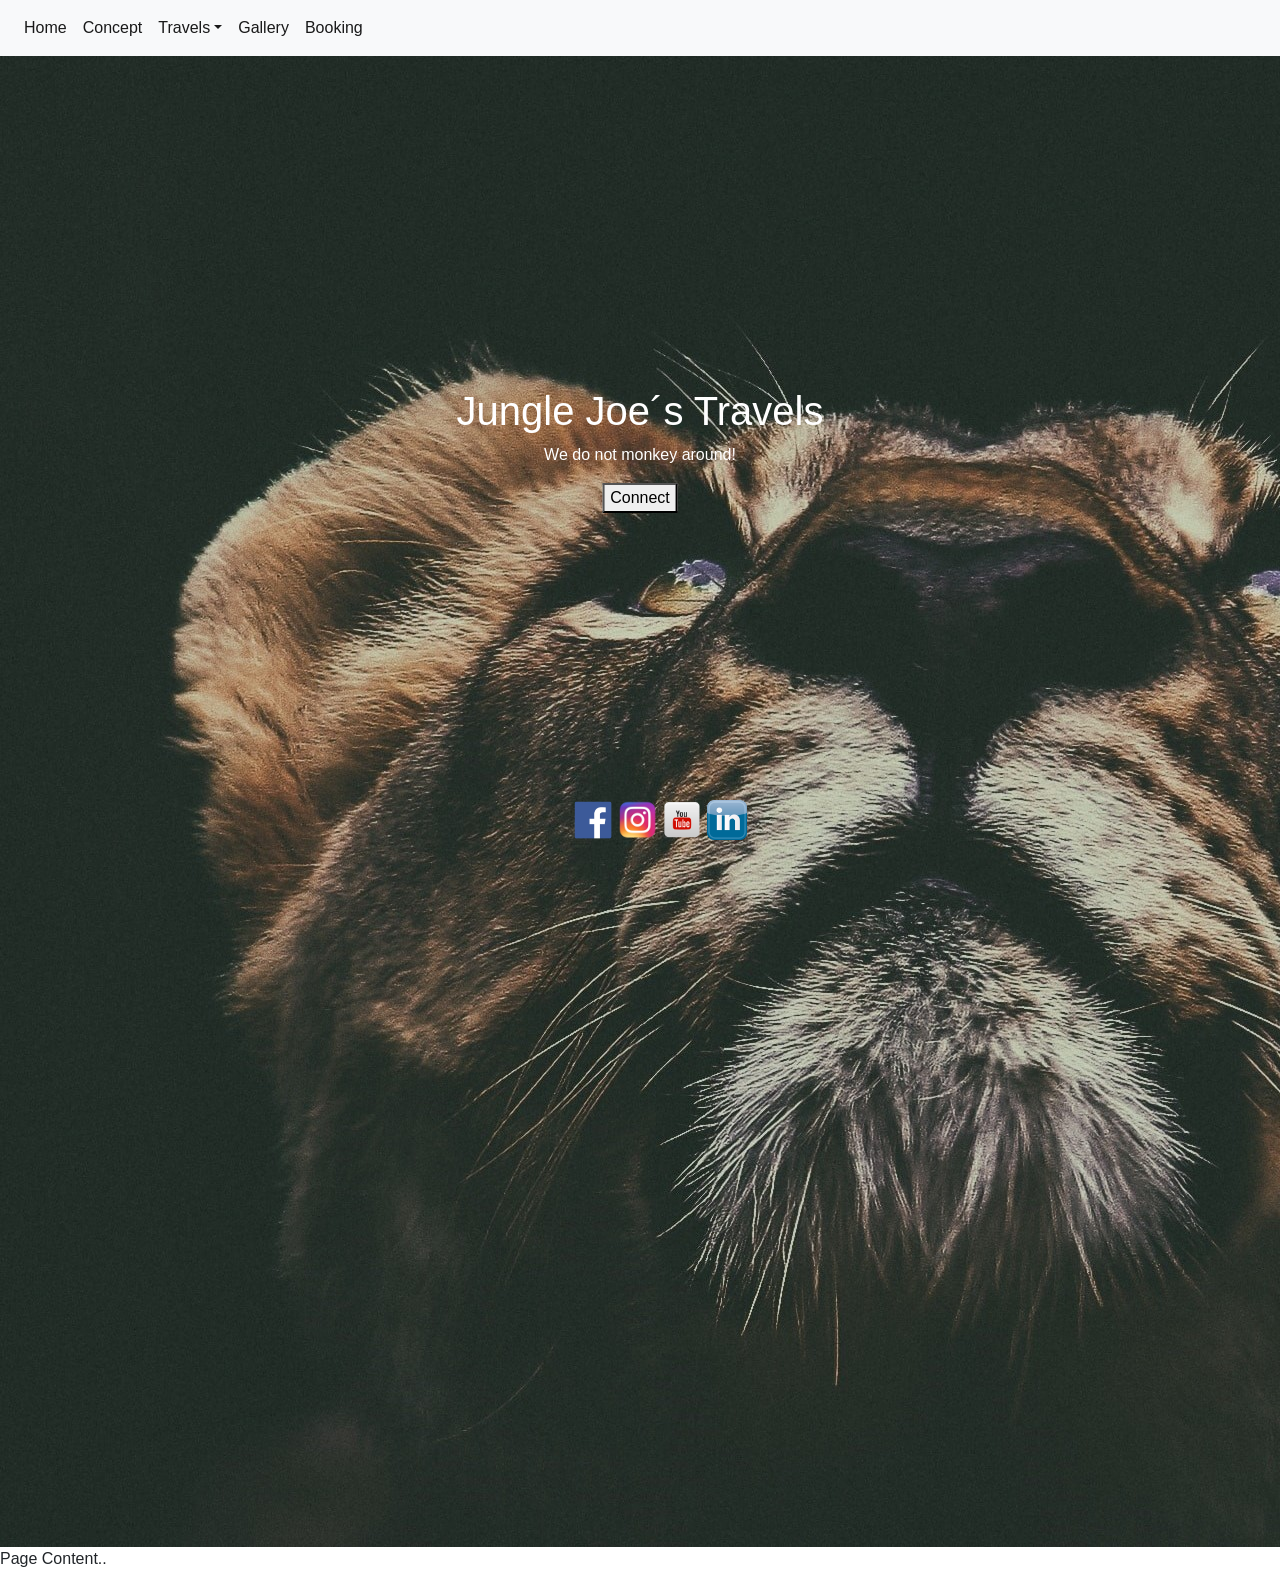
<file: index.html>
<!DOCTYPE html>
<html lang="en">

<head>
    <meta charset="utf-8">
    <meta name="viewport" content="width=device-width, initial-scale=1, shrink-to-fit=no">
    <meta name="Kandidatnr:11" content="travelpage">
    <link rel="icon" href="../../../../favicon.ico">
    <title>Jungle Joes Travel</title>
    
    <!--Template based on URL below-->
    <link rel="canonical" href="https://getbootstrap.com/docs/4.3/examples/starter-template/">

    <!-- Bootstrap core CSS -->
    <link rel="stylesheet" href="https://stackpath.bootstrapcdn.com/bootstrap/4.3.1/css/bootstrap.min.css" integrity="sha384-ggOyR0iXCbMQv3Xipma34MD+dH/1fQ784/j6cY/iJTQUOhcWr7x9JvoRxT2MZw1T" crossorigin="anonymous">

    <!-- Place your stylesheet here-->
    <link href="jjtg.style.css" rel="stylesheet" type="text/css">
</head>

<body>

<nav class="navbar navbar-expand-md navbar-light bg-light fixed-top">
    
   
    <div class="collapse navbar-collapse" id="navbarsExampleDefault">
        <ul class="navbar-nav mr-auto">
            <li class="nav-item active">
                <a class="nav-link" href="jjtg.index.html"> Home <span class="sr-only">(current)</span></a>
            </li>
            
           
        <li class="nav-item active">
                <a class="nav-link" href="concept-page.html">Concept <span class="sr-only">(current)</span></a>
        </li>
            
             <li class="nav-item dropdown active">
                <a class="nav-link dropdown-toggle" href="travel-page.html" id="dropdown01" data-toggle="dropdown" aria-haspopup="true" aria-expanded="false">Travels</a>
                <div class="dropdown-menu" aria-labelledby="dropdown01">
                    <a class="dropdown-item" href="travel-page.html#amazonas">Amazonas</a>
                    <a class="dropdown-item" href="travel-page.html#himalaya">Himalaya</a>
                    <a class="dropdown-item" href="travel-page.html#madagascar">Madagascar</a>
                    <a class="dropdown-item" href="travel-page.html#hunan">Hunan,China</a>
                </div>
            </li>
            
            <li class="nav-item active">
                <a class="nav-link" href="gallery.html">Gallery <span class="sr-only">(current)</span></a>
            </li>
            
            <li class="nav-item active">
                <a class="nav-link" href="contact.html">Booking <span class="sr-only">(current)</span></a>
            </li>
        </ul>
        
    </div>
</nav>

    
    <!--Hero -->
    

<div class="hero-image-fluid">
    <img src="Bilder/prince-david-.jpg" alt="lion" title="lion" >

  <div class="hero-text">
    <h1>Jungle Joe´s Travels </h1>
    <p>We do not monkey around!</p>
      <button onclick="window.location.href =`contact.html`;"> Connect</button>
  </div>
</div>

<p>Page Content..</p>


     <!-- /.footer -->
    
    <div class="footer">
        
            <ul style="list-style-type: none; ">
    <li><a href="https://facebook.com/" target="_blank"> <img src="Bilder/Facebook.png" alt="Facebook" Title="Facebook" height="40px" width="40px" border="0"></a></li> 
    <li><a href="https://www.instagram.com/" target="_blank"> <img src="Bilder/Instagram%20logo.png" alt="Instagram" Title="Instagram"  height="40px" width="40px" border="0"></a></li>
    <li><a href="https://www.youtube.com/" target="_blank"> <img src="Bilder/youtube-icon.png" alt="YouTube" Title="YouTube"  height="40px" width="40px" border="0">
        </a> </li>
    <li> <a href="https://www.Linkedin.com/" target="_blank"> <img src="Bilder/Linkedinlogo.png" alt="Linkedin" Title="Linkedin" height="40px" width="40px" border="0"></a></li>       
        </ul>    
            
    </div>

    
    
    <!-- /.container -->


    <!-- Bootstrap core JavaScript
    ================================================== -->
    <!-- Placed at the end of the document so the pages load faster -->
    <script src="https://code.jquery.com/jquery-3.3.1.slim.min.js" integrity="sha384-q8i/X+965DzO0rT7abK41JStQIAqVgRVzpbzo5smXKp4YfRvH+8abtTE1Pi6jizo" crossorigin="anonymous"></script>
    <script src="https://cdnjs.cloudflare.com/ajax/libs/popper.js/1.14.7/umd/popper.min.js" integrity="sha384-UO2eT0CpHqdSJQ6hJty5KVphtPhzWj9WO1clHTMGa3JDZwrnQq4sF86dIHNDz0W1" crossorigin="anonymous"></script>
    <script src="https://stackpath.bootstrapcdn.com/bootstrap/4.3.1/js/bootstrap.min.js" integrity="sha384-JjSmVgyd0p3pXB1rRibZUAYoIIy6OrQ6VrjIEaFf/nJGzIxFDsf4x0xIM+B07jRM" crossorigin="anonymous"></script>

</body>
</html>
</file>
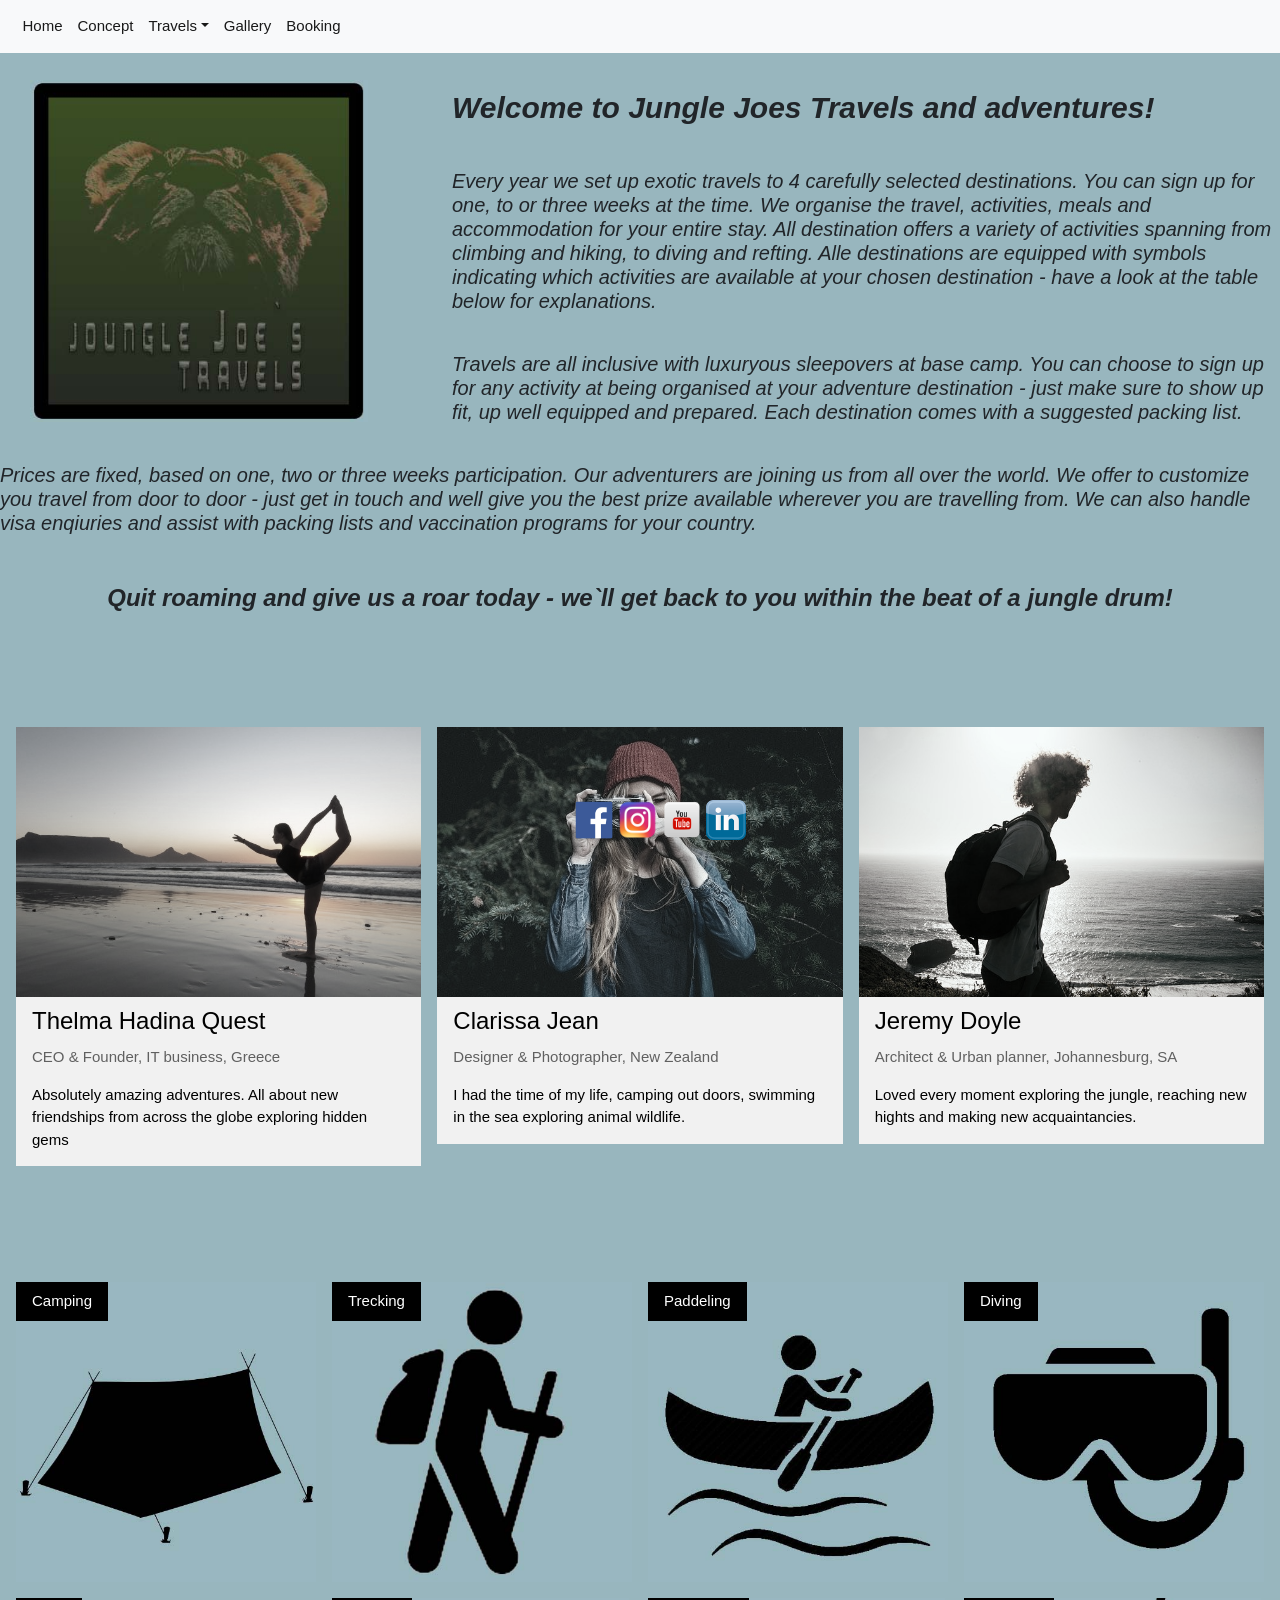
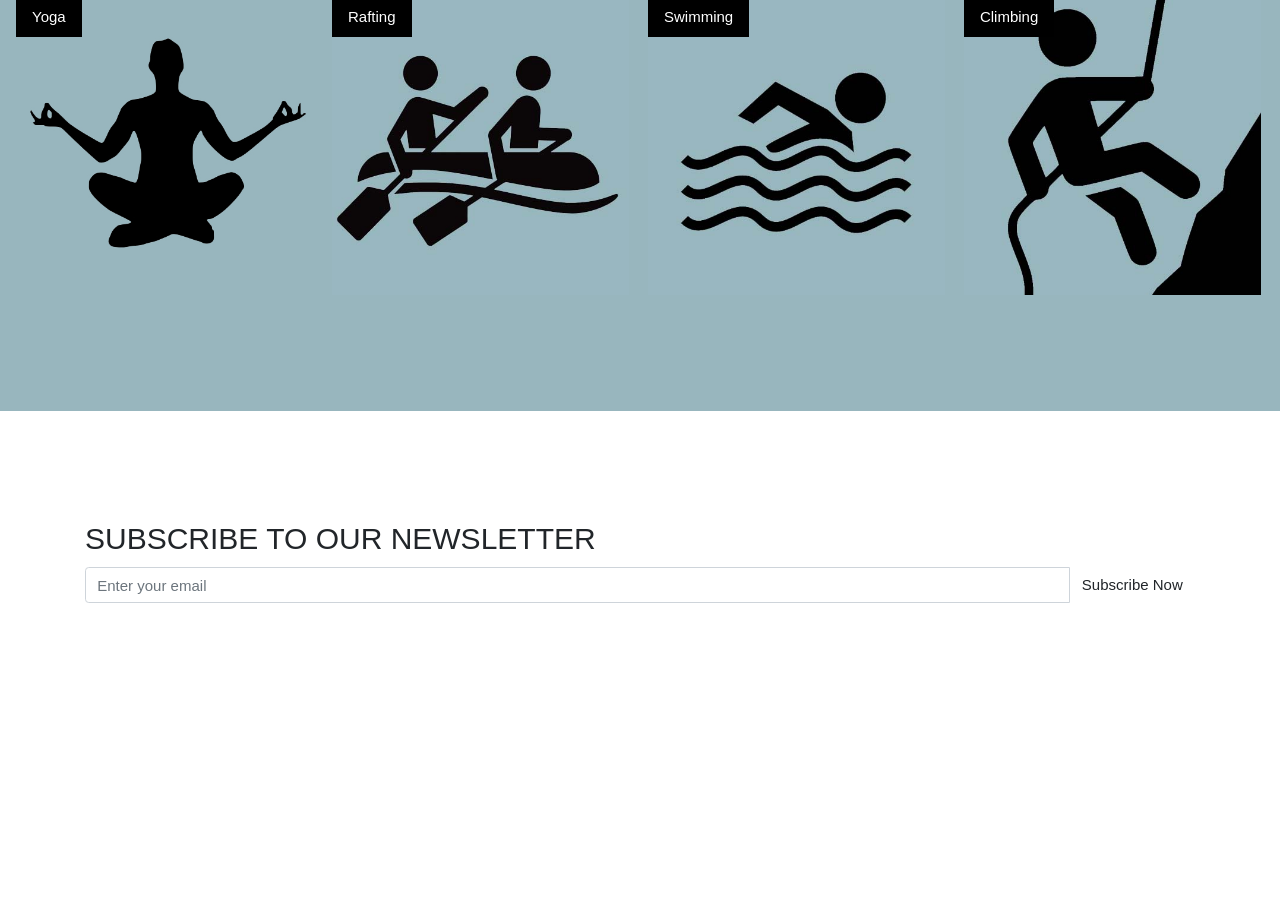
<file: concept-page.html>
<!DOCTYPE html>
<html lang="en">

<head>
    <meta charset="utf-8">
    <meta name="viewport" content="width=device-width, initial-scale=1, shrink-to-fit=no">
    <meta name="Kandidatnr:11" content="travelpage">
    <link rel="icon" href="../../../../favicon.ico">
    <title>Jungle Joes Travel</title>
    
    <!--Template based on URL below-->
    <link rel="canonical" href="https://getbootstrap.com/docs/4.3/examples/starter-template/">

    <!-- Bootstrap core CSS -->
    <link rel="stylesheet" href="https://stackpath.bootstrapcdn.com/bootstrap/4.3.1/css/bootstrap.min.css" integrity="sha384-ggOyR0iXCbMQv3Xipma34MD+dH/1fQ784/j6cY/iJTQUOhcWr7x9JvoRxT2MZw1T" crossorigin="anonymous">

    <!-- Place your stylesheet here-->
    <link href="jjtg.style.css" rel="stylesheet" type="text/css">
    
     <!-- Stylesheet infographics-->
    <link rel="stylesheet" href="https://www.w3schools.com/w3css/4/w3.css">
    
    <!-- Stylesheet references-->
    <link rel="stylesheet" href="https://www.w3schools.com/w3css/4/w3.css">
    <link rel="stylesheet" href="https://fonts.googleapis.com/css?family=Poppins">
    
</head>

<body>

<nav class="navbar navbar-expand-md navbar-light bg-light fixed-top">
    
   
    <div class="collapse navbar-collapse" id="navbarsExampleDefault">
        <ul class="navbar-nav mr-auto">
            <li class="nav-item active">
                <a class="nav-link" href="jjtg.index.html"> Home <span class="sr-only">(current)</span></a>
            </li>
            
           
        <li class="nav-item active">
                <a class="nav-link" href="#">Concept <span class="sr-only">(current)</span></a>
        </li>
            
             <li class="nav-item dropdown active">
                <a class="nav-link dropdown-toggle" href="travel-page.html" id="dropdown01" data-toggle="dropdown" aria-haspopup="true" aria-expanded="false">Travels</a>
                <div class="dropdown-menu" aria-labelledby="dropdown01">
                     <a class="dropdown-item" href="travel-page.html#amazonas">Amazonas</a>
                    <a class="dropdown-item" href="travel-page.html#himalaya">Himalaya</a>
                    <a class="dropdown-item" href="travel-page.html#madagascar">Madagascar</a>
                    <a class="dropdown-item" href="travel-page.html#hunan">Hunan,China</a>
                </div>
            </li>
            
            <li class="nav-item active">
                <a class="nav-link" href="gallery.html">Gallery <span class="sr-only">(current)</span></a>
            </li>
            
            <li class="nav-item active">
                <a class="nav-link" href="contact.html">Booking<span class="sr-only">(current)</span></a>
            </li>
        </ul>
        
    </div>
</nav>
    
    <section style="background-color:#98B6BE;">
    
    <!--Concept info -->
        
    <section class="display info" style="padding-top:80px; padding-right: 0px;">
        <div class="logo">
    
    <img src="Bilder/Logo6%20blu.jpg" alt="logo" title="logo" style="width:80%;" "height:auto;">
            </div>
    
    <div class="concept explained" style="font-family:sans-serif;">
        
        
    
    <h2><i><b>Welcome to Jungle Joes Travels and adventures!  </b></i></h2>
                <br> 
        <h4><i><p>Every year we set up exotic travels to 4 carefully selected destinations. You can sign up for one, to or three weeks at the time. We organise the travel, activities, meals and accommodation for your entire stay. All destination offers a variety of activities spanning from climbing and hiking, to diving and refting. Alle destinations are equipped with symbols indicating which activities are available at your chosen destination - have a look at the table below for explanations.</p>
       
        <br>
                 
        <p>Travels are all inclusive with luxuryous sleepovers at base camp. You can choose to sign up for any activity at being organised at your adventure destination - just make sure to show up fit, up well equipped and prepared. Each destination comes with a suggested packing list.</p> 
    
        <br>
        
        <p>Prices are fixed, based on one, two or three weeks participation. Our adventurers are joining us from all over the world. We offer to customize you travel from door to door - just get in touch and well give you the best prize available wherever you are travelling from.  We can also handle visa enqiuries and assist with packing lists and vaccination programs for your country.</p>
        <br>
            </i>
            </h4>
        
            <div style="text-align: center">
          <h3><i><p><b>Quit roaming and give us a roar today - we`ll get back to you within the beat of a jungle drum! </b></p>
                </i> </h3>
                </div>
        
              </div>
    
    
    </section>
    
    <!--References -->
    <section class="reviews" style="padding-top: 100px;"> 
        
    <div class="w3-row-padding w3-grayscale">
    <div class="w3-col m4 w3-margin-bottom">
      
        
        <div class="w3-light-grey">
        <img src="Bilder/beachyoga.jpg" alt="woman doing yoga at the beach" title="beachyoga" style="width:100%">
        <div class="w3-container">
            
          <h3>Thelma Hadina Quest</h3>
          <p class="w3-opacity">CEO & Founder, IT business, Greece</p>
          <p>Absolutely amazing adventures. All about new friendships from across the globe exploring hidden gems</p>
        </div>
      </div>
    </div>
             
    <div class="w3-col m4 w3-margin-bottom">
      <div class="w3-light-grey">
        <img src="Bilder/Testimonial%202.jpg" alt="female photografer" title="photome" style="width:100%">
        <div class="w3-container">
            
          <h3>Clarissa Jean </h3>
          <p class="w3-opacity">Designer & Photographer, New Zealand</p>
          <p>I had the time of my life, camping out doors, swimming in the sea exploring animal wildlife.</p>
        </div>
      </div>
    </div>
             
    <div class="w3-col m4 w3-margin-bottom">
      <div class="w3-light-grey">
        <img src="Bilder/Testimonial%203.jpg" alt="Young man with back-pack" title="young backpacker" style="width:100%">
        <div class="w3-container">
            
          <h3>Jeremy Doyle</h3>
          <p class="w3-opacity">Architect & Urban planner, Johannesburg, SA</p>
          <p>Loved every moment exploring the jungle, reaching new hights and making new acquaintancies.</p>
        </div>
      </div>
    </div>
  </div>
    </section>
    
   
    
     <!--Infographics explained-->
    
      
   <section class="infographics">
        

  <div class="w3-row-padding">
    <div class="w3-col l3 m6 w3-margin-bottom">
      <div class="w3-display-container">
        <div class="w3-display-topleft w3-black w3-padding">Camping</div>
        <img src="Bilder/Symboler/Infografikk%20Camping%20blu.jpg" alt="tent" style="width:100%">
      </div>
    </div>
    <div class="w3-col l3 m6 w3-margin-bottom">
      <div class="w3-display-container">
        <div class="w3-display-topleft w3-black w3-padding">Trecking</div>
        <img src="Bilder/Symboler/Infografikk%20trecking%20blu.jpg" alt="Symbol climbing" style="width:100%">
      </div>
    </div>
    <div class="w3-col l3 m6 w3-margin-bottom">
      <div class="w3-display-container">
        <div class="w3-display-topleft w3-black w3-padding">Paddeling</div>
        <img src="Bilder/Symboler/Infografikk%20kano%20blu.jpg" alt="Symbol paddeling" style="width:100%">
      </div>
    </div>
    <div class="w3-col l3 m6 w3-margin-bottom">
      <div class="w3-display-container">
        <div class="w3-display-topleft w3-black w3-padding">Diving</div>
        <img src="Bilder/Symboler/Infografikk%20diving%20blu.jpg" alt="Symbol for diving" style="width:100%">
      </div>
    </div>
  </div>

  <div class="w3-row-padding">
    <div class="w3-col l3 m6 w3-margin-bottom">
      <div class="w3-display-container">
        <div class="w3-display-topleft w3-black w3-padding">Yoga</div>
        <img src="Bilder/Symboler/Infografikk%20yoga%20blu.jpg" alt="Symbol Yoga" style="width:99%">
      </div>
    </div>
      
    <div class="w3-col l3 m6 w3-margin-bottom">
      <div class="w3-display-container">
        <div class="w3-display-topleft w3-black w3-padding">Rafting</div>
        <img src="Bilder/Symboler/Infografikk%20rafting%20blu.jpg" alt="Symbol Rafting" style="width:99%">
      </div>
    </div>
    <div class="w3-col l3 m6 w3-margin-bottom">
      <div class="w3-display-container">
        <div class="w3-display-topleft w3-black w3-padding">Swimming</div>
        <img src="Bilder/Symboler/Infografikk%20swimming%20blu.jpg" alt="Symbol Swimming" style="width:99%">
      </div>
    </div>
    <div class="w3-col l3 m6 w3-margin-bottom">
      <div class="w3-display-container">
        <div class="w3-display-topleft w3-black w3-padding">Climbing</div>
        <img src="Bilder/Symboler/Infografikk%20climbing%20blu.jpg" alt="Symbol Trecking" style="width:99%">
      </div>
    </div>
  </div>

</section>
    
    
        </section>
        
        <!--Newsletter -->
    
    <section class="newsletter">
<div class="container">
<div class="row">
<div class="col-sm-12">
	<div class="content">
		<h2>SUBSCRIBE TO OUR NEWSLETTER</h2>
	<div class="input-group">
         <input type="email" class="form-control" placeholder="Enter your email">
         <span class="input-group-btn">
         <button class="btn" type="submit">Subscribe Now</button>
         </span>
          </div>
	</div>
    
    
    
    

 
    



    
 
 
 

    
    
    


     <!-- /.footer -->
    
    <div class="footer">
        
            <ul style="list-style-type: none; ">
    <li><a href="https://facebook.com/" target="_blank"> <img src="Bilder/Facebook.png" alt="Facebook" Title="Facebook" height="40px" width="40px" border="0"></a></li> 
    <li><a href="https://www.instagram.com/" target="_blank"> <img src="Bilder/Instagram%20logo.png" alt="Instagram" Title="Instagram"  height="40px" width="40px" border="0"></a></li>
    <li><a href="https://www.youtube.com/" target="_blank"> <img src="Bilder/youtube-icon.png" alt="YouTube" Title="YouTube"  height="40px" width="40px" border="0">
        </a> </li>
    <li> <a href="https://www.Linkedin.com/" target="_blank"> <img src="Bilder/Linkedinlogo.png" alt="Linkedin" Title="Linkedin" height="40px" width="40px" border="0"></a></li>       
        </ul>    
            
    </div>

    
    
    <!-- /.container -->


    <!-- Bootstrap core JavaScript
    ================================================== -->
    <!-- Placed at the end of the document so the pages load faster -->
    <script src="https://code.jquery.com/jquery-3.3.1.slim.min.js" integrity="sha384-q8i/X+965DzO0rT7abK41JStQIAqVgRVzpbzo5smXKp4YfRvH+8abtTE1Pi6jizo" crossorigin="anonymous"></script>
    <script src="https://cdnjs.cloudflare.com/ajax/libs/popper.js/1.14.7/umd/popper.min.js" integrity="sha384-UO2eT0CpHqdSJQ6hJty5KVphtPhzWj9WO1clHTMGa3JDZwrnQq4sF86dIHNDz0W1" crossorigin="anonymous"></script>
    <script src="https://stackpath.bootstrapcdn.com/bootstrap/4.3.1/js/bootstrap.min.js" integrity="sha384-JjSmVgyd0p3pXB1rRibZUAYoIIy6OrQ6VrjIEaFf/nJGzIxFDsf4x0xIM+B07jRM" crossorigin="anonymous"></script>

</body>
</html>
</file>
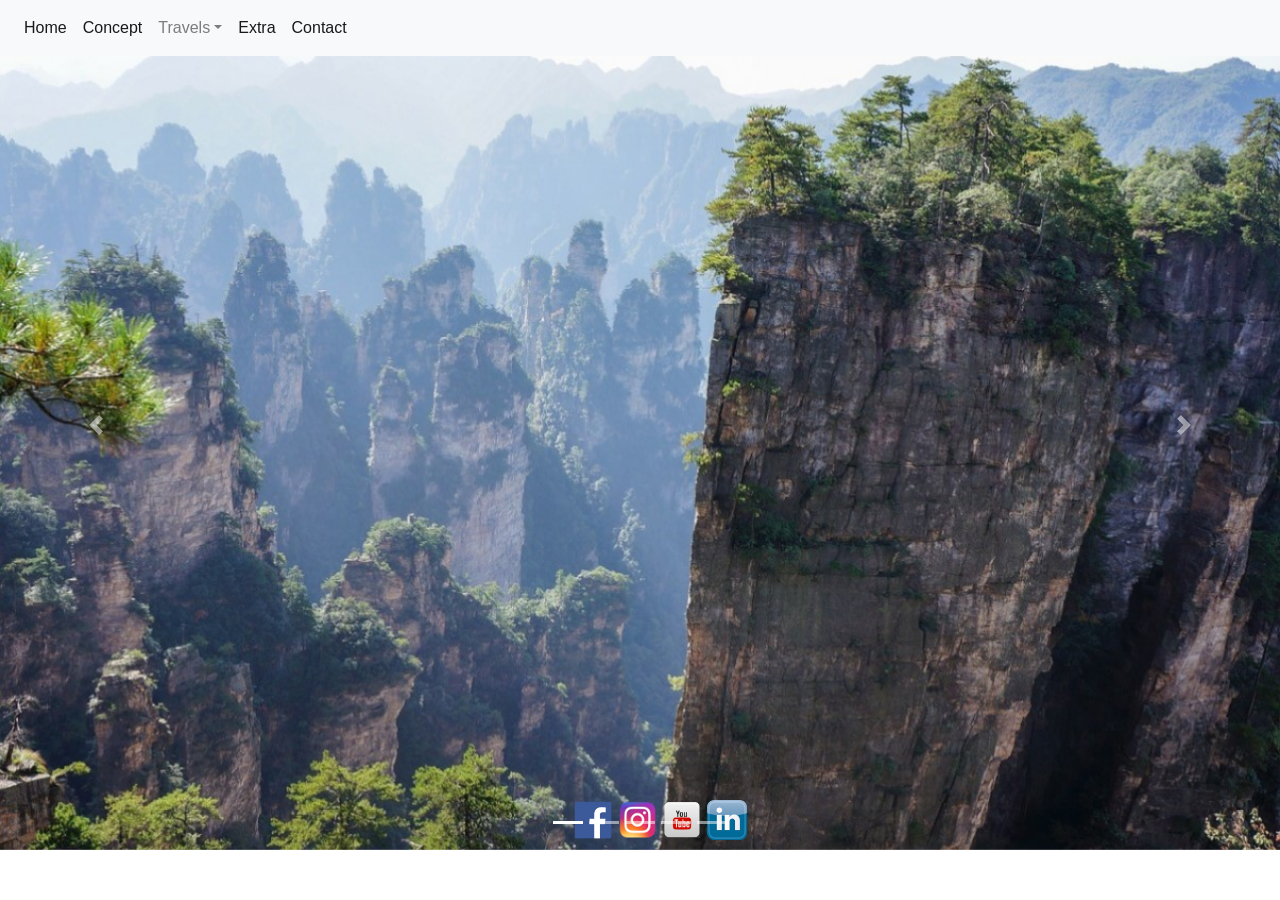
<file: extra.html>
<!DOCTYPE html>
<html lang="en">

<head>
    <meta charset="utf-8">
    <meta name="viewport" content="width=device-width, initial-scale=1, shrink-to-fit=no">
    <meta name="description" content="">
    <meta name="author" content="">
    <link rel="icon" href="../../../../favicon.ico">
    <title>Jungle Joes Travel Gym </title>
    
    <!--Template based on URL below-->
    <link rel="canonical" href="https://getbootstrap.com/docs/4.3/examples/starter-template/">

    <!-- Bootstrap core CSS -->
    <link rel="stylesheet" href="https://stackpath.bootstrapcdn.com/bootstrap/4.3.1/css/bootstrap.min.css" integrity="sha384-ggOyR0iXCbMQv3Xipma34MD+dH/1fQ784/j6cY/iJTQUOhcWr7x9JvoRxT2MZw1T" crossorigin="anonymous">

    <!-- Place your stylesheet here-->
    <link href="jjtg.css" rel="stylesheet" type="text/css">
</head>

<body>

<nav class="navbar navbar-expand-md navbar-light bg-light fixed-top">
    
   
    <div class="collapse navbar-collapse" id="navbarsExampleDefault">
        <ul class="navbar-nav mr-auto">
            <li class="nav-item active">
                <a class="nav-link" href="jjtg.index.html"> Home <span class="sr-only">(current)</span></a>
            </li>
            
           
        <li class="nav-item active">
                <a class="nav-link" href="#">Concept <span class="sr-only">(current)</span></a>
        </li>
            
             <li class="nav-item dropdown">
                <a class="nav-link dropdown-toggle" href="#" id="dropdown01" data-toggle="dropdown" aria-haspopup="true" aria-expanded="false">Travels</a>
                <div class="dropdown-menu" aria-labelledby="dropdown01">
                    <a class="dropdown-item" href="#">Amazonas</a>
                    <a class="dropdown-item" href="#">Himalaya</a>
                    <a class="dropdown-item" href="#">Madagascar</a>
                    <a class="dropdown-item" href="#">Hunan,China</a>
                </div>
            </li>
            
            <li class="nav-item active">
                <a class="nav-link" href="#">Extra <span class="sr-only">(current)</span></a>
            </li>
            
            <li class="nav-item active">
                <a class="nav-link" href="contact.html">Contact<span class="sr-only">(current)</span></a>
            </li>
        </ul>
        
    </div>
</nav>

    
    <!--Carousel-->
  
<div id="carouselExampleIndicators" class="carousel slide" data-ride="carousel">
  <ol class="carousel-indicators">
    <li data-target="#carouselExampleIndicators" data-slide-to="0" class="active"></li>
    <li data-target="#carouselExampleIndicators" data-slide-to="1"></li>
    <li data-target="#carouselExampleIndicators" data-slide-to="2"></li>
    <li data-target="#carouselExampleIndicators" data-slide-to="3"></li>
    <li data-target="#carouselExampleIndicators" data-slide-to="4"></li>

    </ol>
  <div class="carousel-inner">
    <div class="carousel-item active">
      <img class="d-block w-100" src="Bilder/china-222364_1280.jpg" alt="First slide">
    </div>
    <div class="carousel-item">
      <img class="d-block w-100" src="Bilder/Grow.jpg" alt="Second slide">
    </div>
    <div class="carousel-item">
      <img class="d-block w-100" src="Bilder/stone-peak-forest-2897581_1280.jpg"alt="Third slide">
    </div>
      <div class="carousel-item">
      <img class="d-block w-100" src="Bilder/suspension-bridge-959853_1280.jpg" alt="Forth slide">
    </div>
      <div class="carousel-item">
      <img class="d-block w-100" src="Bilder/tanzania-4330994_1280%20(1).jpg" alt="Fifth slide">
    </div>
      
  </div>
  <a class="carousel-control-prev" href="#carouselExampleIndicators" role="button" data-slide="prev">
    <span class="carousel-control-prev-icon" aria-hidden="true"></span>
    <span class="sr-only">Previous</span>
  </a>
  <a class="carousel-control-next" href="#carouselExampleIndicators" role="button" data-slide="next">
    <span class="carousel-control-next-icon" aria-hidden="true"></span>
    <span class="sr-only">Next</span>
  </a>
</div>
    
 
 

    


     <!-- /.footer -->
    
    <div class="footer">
        
            <ul style="list-style-type: none; ">
    <li><a href="https://facebook.com/" target="_blank"> <img src="Bilder/Facebook.png" alt="Facebook" Title="Facebook" height="40px" width="40px" border="0"></a></li> 
    <li><a href="https://www.instagram.com/" target="_blank"> <img src="Bilder/Instagram%20logo.png" alt="Instagram" Title="Instagram"  height="40px" width="40px" border="0"></a></li>
    <li><a href="https://www.youtube.com/" target="_blank"> <img src="Bilder/youtube-icon.png" alt="YouTube" Title="YouTube"  height="40px" width="40px" border="0">
        </a> </li>
    <li> <a href="https://www.Linkedin.com/" target="_blank"> <img src="Bilder/Linkedinlogo.png" alt="Linkedin" Title="Linkedin" height="40px" width="40px" border="0"></a></li>       
        </ul>    
            
    </div>

    
    
    <!-- /.container -->


    <!-- Bootstrap core JavaScript
    ================================================== -->
    <!-- Placed at the end of the document so the pages load faster -->
    <script src="https://code.jquery.com/jquery-3.3.1.slim.min.js" integrity="sha384-q8i/X+965DzO0rT7abK41JStQIAqVgRVzpbzo5smXKp4YfRvH+8abtTE1Pi6jizo" crossorigin="anonymous"></script>
    <script src="https://cdnjs.cloudflare.com/ajax/libs/popper.js/1.14.7/umd/popper.min.js" integrity="sha384-UO2eT0CpHqdSJQ6hJty5KVphtPhzWj9WO1clHTMGa3JDZwrnQq4sF86dIHNDz0W1" crossorigin="anonymous"></script>
    <script src="https://stackpath.bootstrapcdn.com/bootstrap/4.3.1/js/bootstrap.min.js" integrity="sha384-JjSmVgyd0p3pXB1rRibZUAYoIIy6OrQ6VrjIEaFf/nJGzIxFDsf4x0xIM+B07jRM" crossorigin="anonymous"></script>

</body>
</html>
</file>
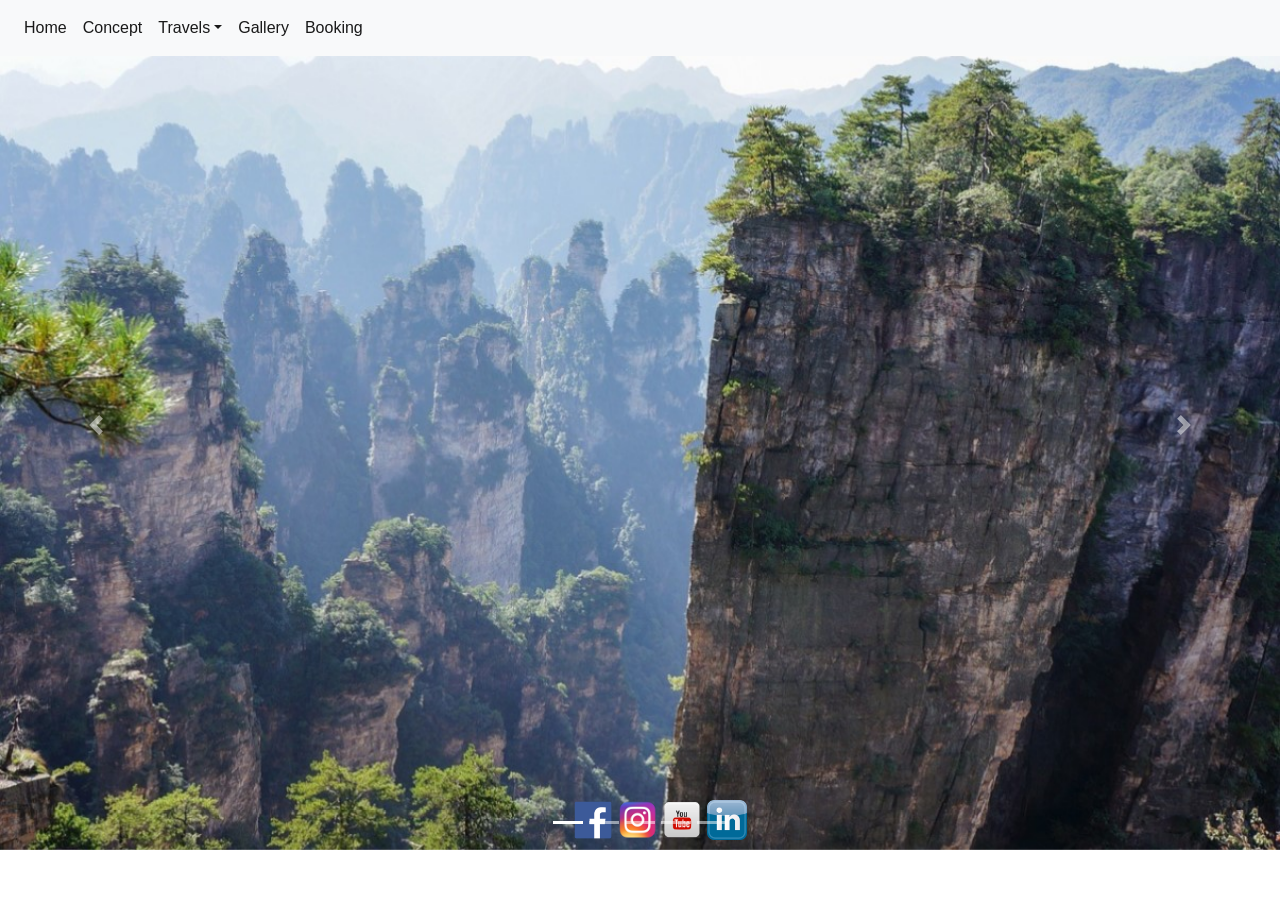
<file: gallery.html>
<!DOCTYPE html>
<html lang="en">

<head>
    <meta charset="utf-8">
    <meta name="viewport" content="width=device-width, initial-scale=1, shrink-to-fit=no">
    <meta name="description" content="">
    <meta name="Kandidatnr: 11" content="travelpage">
    <link rel="icon" href="../../../../favicon.ico">
    <title>Jungle Joes Travel</title>
    
    <!--Template based on URL below-->
    <link rel="canonical" href="https://getbootstrap.com/docs/4.3/examples/starter-template/">

    <!-- Bootstrap core CSS -->
    <link rel="stylesheet" href="https://stackpath.bootstrapcdn.com/bootstrap/4.3.1/css/bootstrap.min.css" integrity="sha384-ggOyR0iXCbMQv3Xipma34MD+dH/1fQ784/j6cY/iJTQUOhcWr7x9JvoRxT2MZw1T" crossorigin="anonymous">

    <!-- Place your stylesheet here-->
    <link href="jjtg.style.css" rel="stylesheet" type="text/css">
</head>

<body>

<nav class="navbar navbar-expand-md navbar-light bg-light fixed-top">
    
   
    <div class="collapse navbar-collapse" id="navbarsExampleDefault">
        <ul class="navbar-nav mr-auto">
            <li class="nav-item active">
                <a class="nav-link" href="jjtg.index.html"> Home <span class="sr-only">(current)</span></a>
            </li>
            
           
        <li class="nav-item active">
                <a class="nav-link" href="concept-page.html">Concept <span class="sr-only">(current)</span></a>
        </li>
            
             <li class="nav-item dropdown active">
                <a class="nav-link dropdown-toggle" href="travel-page.html" id="dropdown01" data-toggle="dropdown" aria-haspopup="true" aria-expanded="false">Travels</a>
                <div class="dropdown-menu" aria-labelledby="dropdown01">
                    <a class="dropdown-item" href="travel-page.html#amazonas">Amazonas</a>
                    <a class="dropdown-item" href="travel-page.html#himalaya">Himalaya</a>
                    <a class="dropdown-item" href="travel-page.html#madagascar">Madagascar</a>
                    <a class="dropdown-item" href="travel-page.html#hunan">Hunan,China</a>
                </div>
            </li>
            
            <li class="nav-item active">
                <a class="nav-link" href="gallery.html">Gallery <span class="sr-only">(current)</span></a>
            </li>
            
            <li class="nav-item active">
                <a class="nav-link" href="contact.html">Booking<span class="sr-only">(current)</span></a>
            </li>
        </ul>
        
    </div>
</nav>

    
    <!--Carousel-->
  
<div id="carouselExampleIndicators" class="carousel slide" data-ride="carousel">
  <ol class="carousel-indicators">
    <li data-target="#carouselExampleIndicators" data-slide-to="0" class="active"></li>
    <li data-target="#carouselExampleIndicators" data-slide-to="1"></li>
    <li data-target="#carouselExampleIndicators" data-slide-to="2"></li>
    <li data-target="#carouselExampleIndicators" data-slide-to="3"></li>
    <li data-target="#carouselExampleIndicators" data-slide-to="4"></li>

    </ol>
  <div class="carousel-inner">
    <div class="carousel-item active">
      <img class="d-block w-100 image-fluid"  src="Bilder/china-222364_1280.jpg" alt="Chinan Hunan" title="China">
    </div>
    <div class="carousel-item">
      <img class="d-block w-100 image-fluid" src="Bilder/Grow.jpg" alt="Second slide" title="Grow">
    </div>
    <div class="carousel-item">
      <img class="d-block w-100 image-fluid" src="Bilder/niagara.jpg" alt="Niagara falls" title="Niagara">
    </div>
      <div class="carousel-item">
      <img class="d-block w-100 image-fluid" src="Bilder/suspension-bridge-959853_1280.jpg" alt="Jungle suspension bridge" title="Suspension Bridge">
    </div>
      <div class="carousel-item">
      <img class="d-block w-100 image-fluid" src="Bilder/tanzania-4330994_1280%20(1).jpg" alt="Tanzania hammock" title="Tanzania">
    </div>
      
  </div>
  <a class="carousel-control-prev" href="#carouselExampleIndicators" role="button" data-slide="prev">
    <span class="carousel-control-prev-icon" aria-hidden="true"></span>
    <span class="sr-only">Previous</span>
  </a>
  <a class="carousel-control-next" href="#carouselExampleIndicators" role="button" data-slide="next">
    <span class="carousel-control-next-icon" aria-hidden="true"></span>
    <span class="sr-only">Next</span>
  </a>
</div>
    
 
 

    


     <!-- /.footer -->
    
    <div class="footer">
        
            <ul style="list-style-type: none; ">
    <li><a href="https://facebook.com/" target="_blank"> <img src="Bilder/Facebook.png" alt="Facebook" Title="Facebook" height="40px" width="40px" border="0"></a></li> 
    <li><a href="https://www.instagram.com/" target="_blank"> <img src="Bilder/Instagram%20logo.png" alt="Instagram" Title="Instagram"  height="40px" width="40px" border="0"></a></li>
    <li><a href="https://www.youtube.com/" target="_blank"> <img src="Bilder/youtube-icon.png" alt="YouTube" Title="YouTube"  height="40px" width="40px" border="0">
        </a> </li>
    <li> <a href="https://www.Linkedin.com/" target="_blank"> <img src="Bilder/Linkedinlogo.png" alt="Linkedin" Title="Linkedin" height="40px" width="40px" border="0"></a></li>       
        </ul>    
            
    </div>

    
    
    <!-- /.container -->


    <!-- Bootstrap core JavaScript
    ================================================== -->
    <!-- Placed at the end of the document so the pages load faster -->
    <script src="https://code.jquery.com/jquery-3.3.1.slim.min.js" integrity="sha384-q8i/X+965DzO0rT7abK41JStQIAqVgRVzpbzo5smXKp4YfRvH+8abtTE1Pi6jizo" crossorigin="anonymous"></script>
    <script src="https://cdnjs.cloudflare.com/ajax/libs/popper.js/1.14.7/umd/popper.min.js" integrity="sha384-UO2eT0CpHqdSJQ6hJty5KVphtPhzWj9WO1clHTMGa3JDZwrnQq4sF86dIHNDz0W1" crossorigin="anonymous"></script>
    <script src="https://stackpath.bootstrapcdn.com/bootstrap/4.3.1/js/bootstrap.min.js" integrity="sha384-JjSmVgyd0p3pXB1rRibZUAYoIIy6OrQ6VrjIEaFf/nJGzIxFDsf4x0xIM+B07jRM" crossorigin="anonymous"></script>

</body>
</html>
</file>
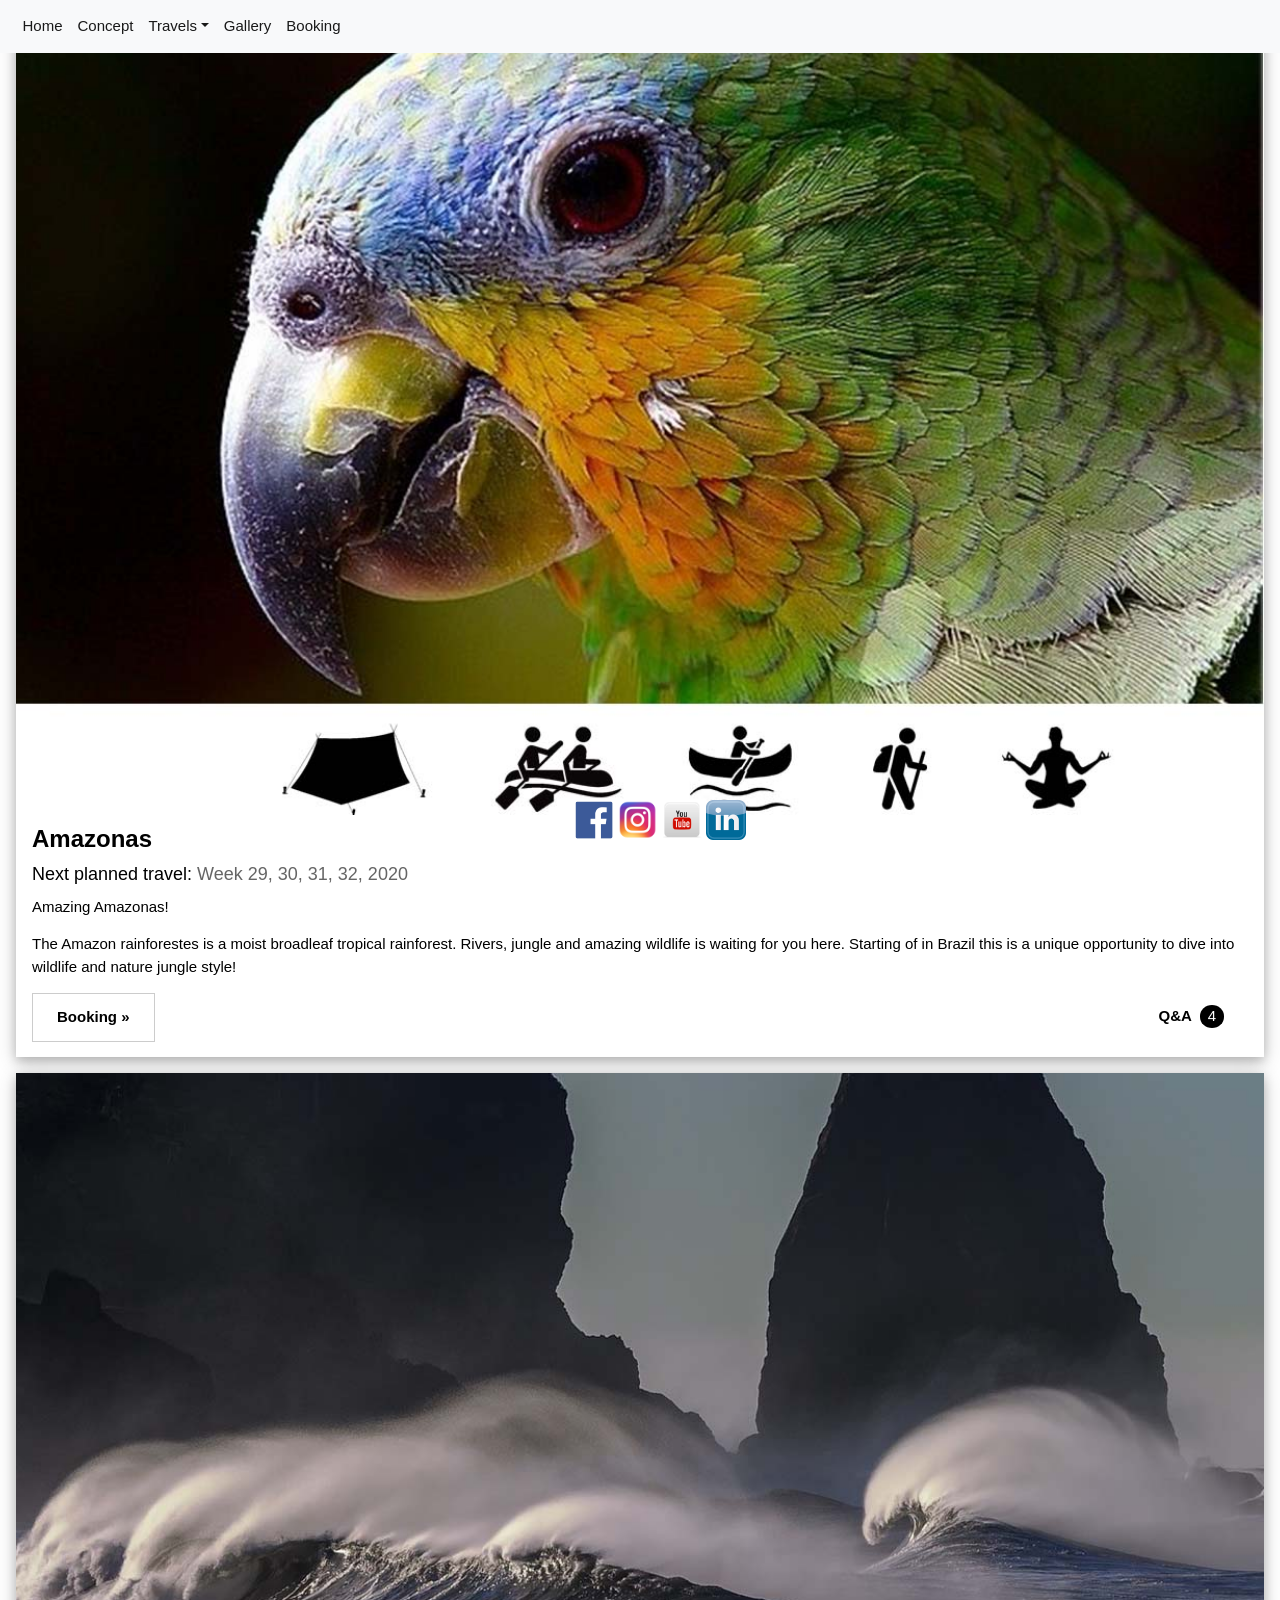
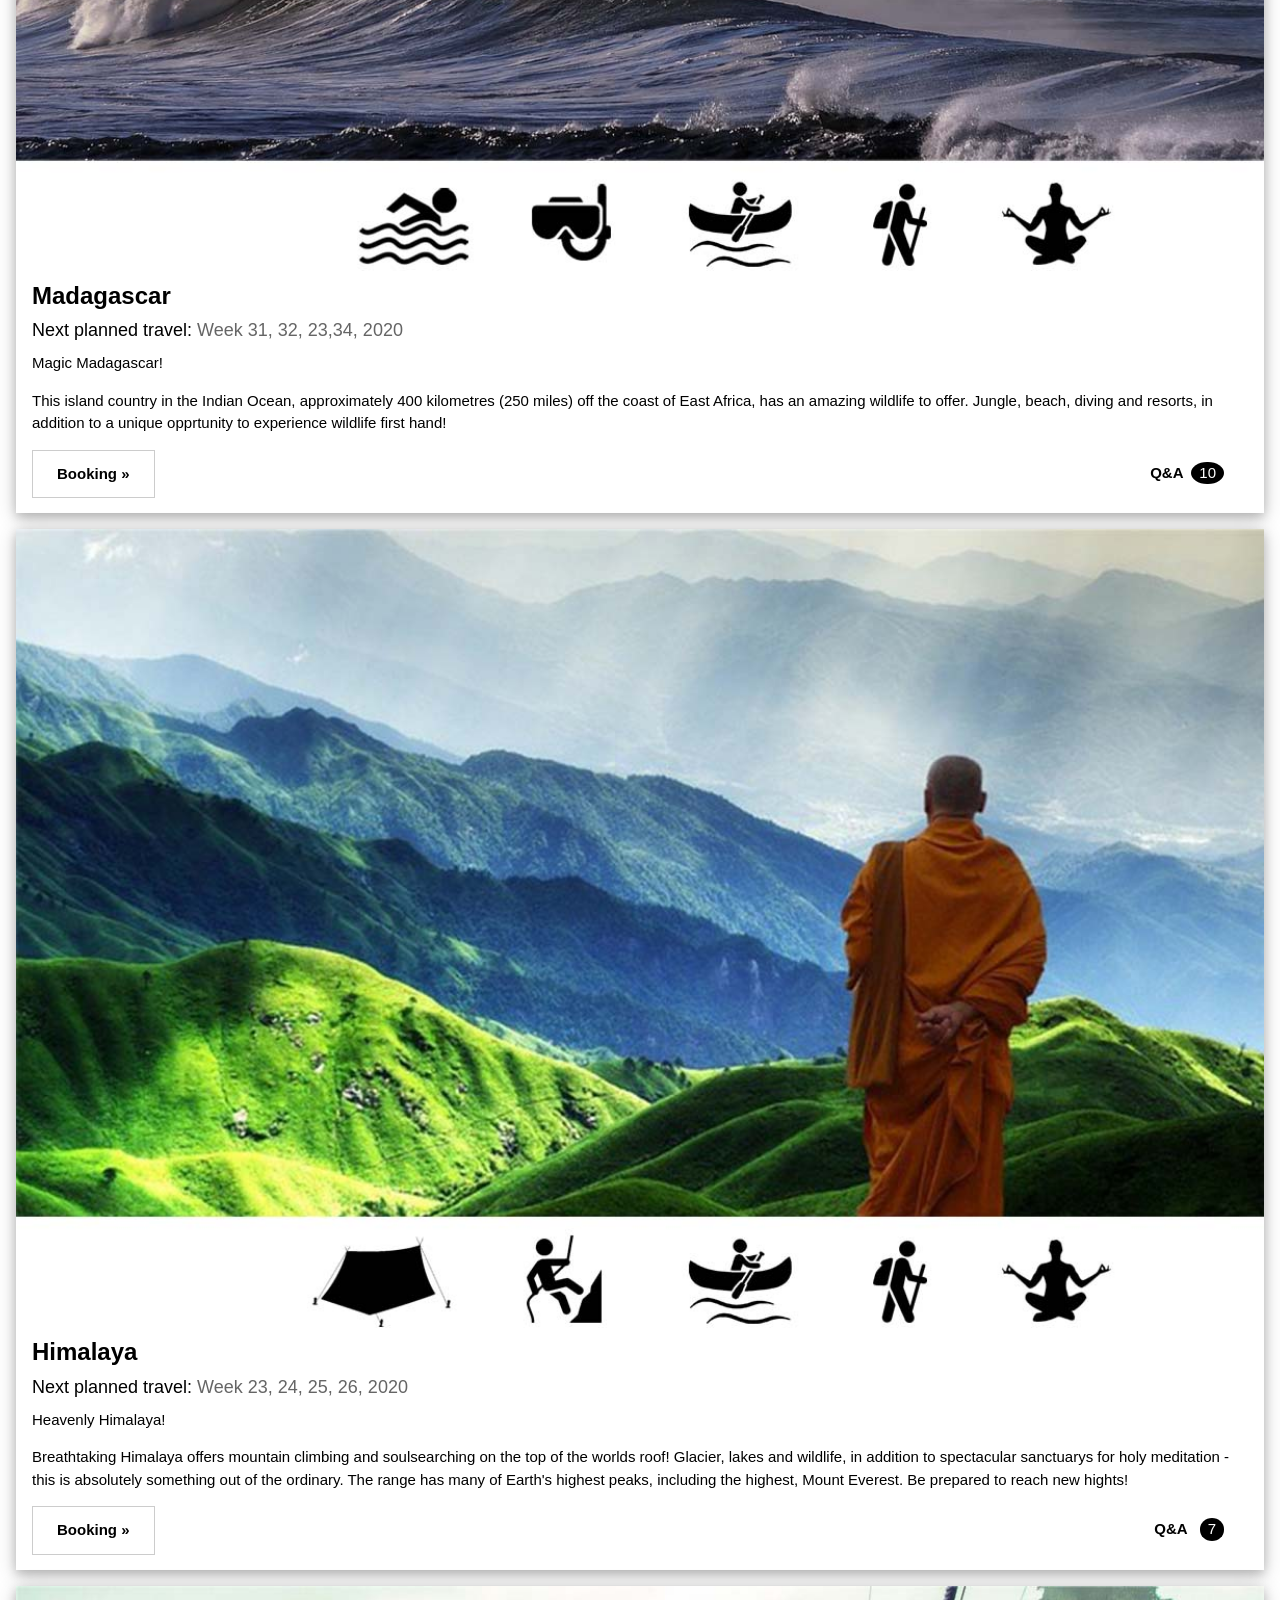
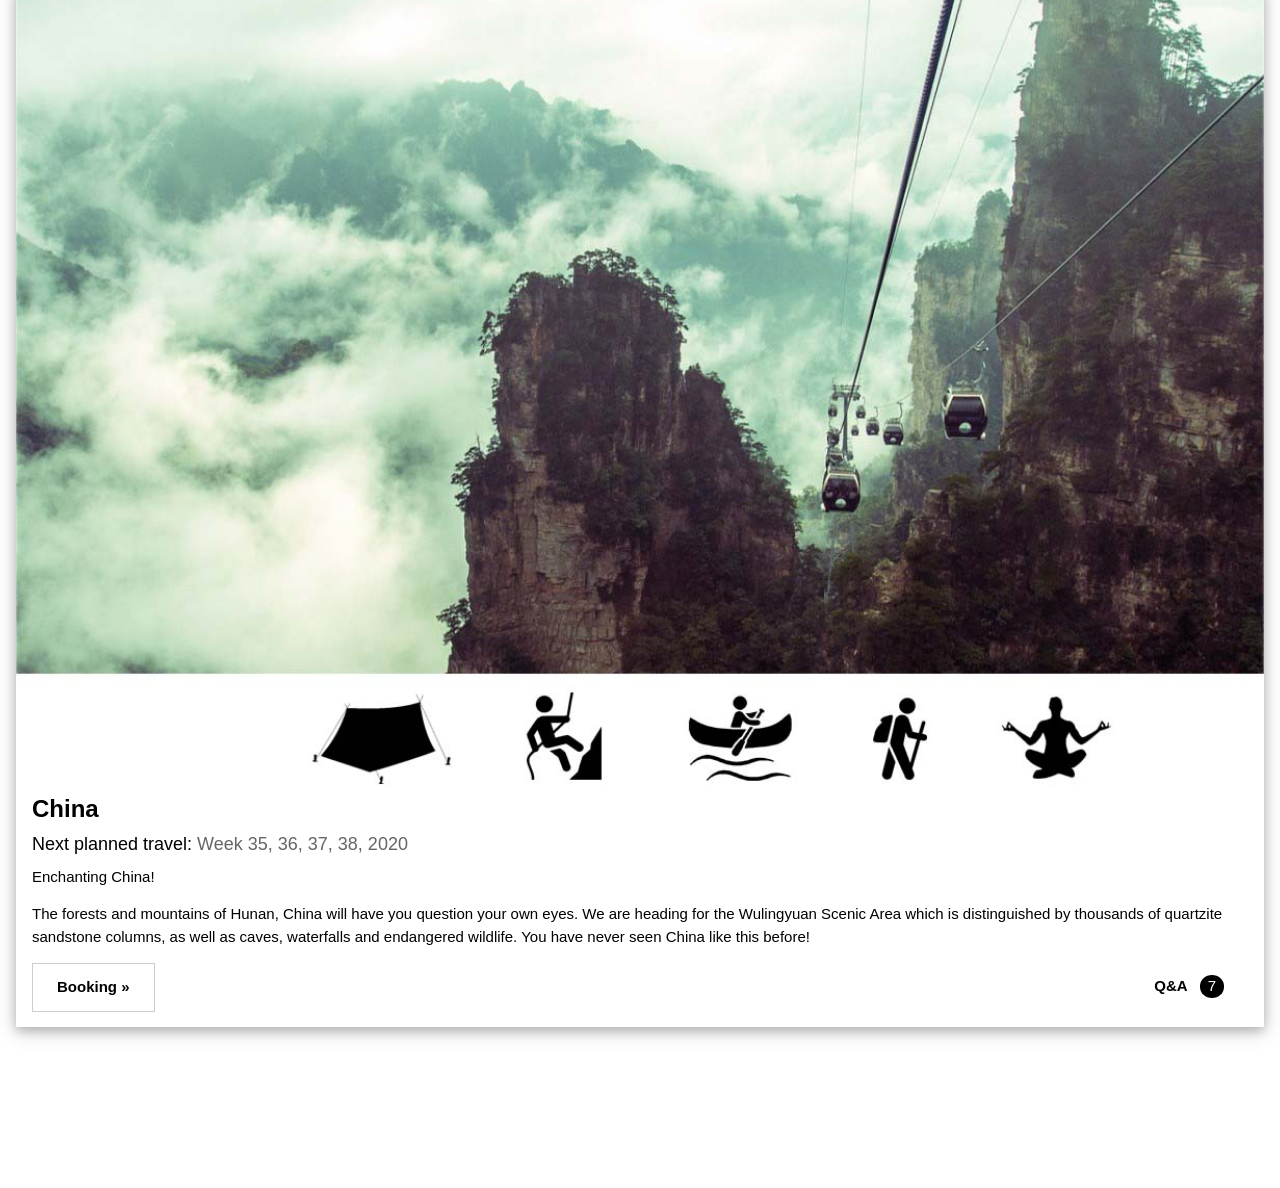
<file: travel-page.html>
<!DOCTYPE html>
<html lang="en">

<head>
    <meta charset="utf-8">
    <meta name="viewport" content="width=device-width, initial-scale=1, shrink-to-fit=no">
     <meta name="Kandidatnr: 11" content="travelpage">
    <link rel="icon" href="../../../../favicon.ico">
    <title>Jungle Joes Travel</title>
    
    <!--Template based on URL below-->
    <link rel="canonical" href="https://getbootstrap.com/docs/4.3/examples/starter-template/">
    

    <!-- Bootstrap core CSS -->
    <link rel="stylesheet" href="https://stackpath.bootstrapcdn.com/bootstrap/4.3.1/css/bootstrap.min.css" integrity="sha384-ggOyR0iXCbMQv3Xipma34MD+dH/1fQ784/j6cY/iJTQUOhcWr7x9JvoRxT2MZw1T" crossorigin="anonymous">

    <!-- Place your stylesheet here-->
    <link href="jjtg.style.css" rel="stylesheet" type="text/css">
    
    <!--Stylesheet travel locations-->
    
    <link rel="stylesheet" href="https://www.w3schools.com/w3css/4/w3.css">
<link rel="stylesheet" href="https://fonts.googleapis.com/css?family=Raleway">
  
    
</head>

<body>

<nav class="navbar navbar-expand-md navbar-light bg-light fixed-top">
    
   
    <div class="collapse navbar-collapse" id="navbarsExampleDefault">
        <ul class="navbar-nav mr-auto">
            <li class="nav-item active">
                <a class="nav-link" href="jjtg.index.html">Home <span class="sr-only">(current)</span></a>
            </li>
            
           
        <li class="nav-item active">
                <a class="nav-link" href="jjtg.index.html">Concept <span class="sr-only">(current)</span></a>
        </li>
            
             <li class="nav-item dropdown active">
                <a class="nav-link dropdown-toggle" href="travel-page.html" id="dropdown01" data-toggle="dropdown" aria-haspopup="true" aria-expanded="false">Travels</a>
                <div class="dropdown-menu" aria-labelledby="dropdown01">
                    <a class="dropdown-item" href="#amazonas">Amazonas</a>
                    <a class="dropdown-item" href="#himalaya">Himalaya</a>
                    <a class="dropdown-item" href="#madagascar">Madagascar</a>
                    <a class="dropdown-item" href="#hunan">Hunan,China</a>
                </div>
            </li>
            
            <li class="nav-item active">
                <a class="nav-link" href="gallery.html">Gallery <span class="sr-only">(current)</span></a>
            </li>
            
            <li class="nav-item active">
                <a class="nav-link" href="contact.html">Booking<span class="sr-only">(current)</span></a>
            </li>
        </ul>
        
    </div>
</nav>

    
  <!-- /.destinations -->
    
     <section id=amazonas title=amazonas>
        
     
         
    <div class="w3-card-4 w3-margin w3-white">
  <img src="Bilder/last%20info%20amazonas.jpg" alt="Infographic things to do in Amazonas" titlt="Amazonas" style="width:100%">
    <div class="w3-container">
      <h3><b>Amazonas</b></h3>
      <h5>Next planned travel: <span class="w3-opacity">Week 29, 30, 31, 32, 2020</span></h5>
    </div>

    <div class="w3-container">
      <p> Amazing Amazonas! <p>
        <p>The Amazon rainforestes is a moist broadleaf tropical rainforest. Rivers, jungle and amazing wildlife is waiting for you here.  
          Starting of in Brazil this is a unique opportunity to dive into wildlife and nature jungle style!</p>
      <div class="w3-row">
        <div class="w3-col m8 s12">
          <p><button class="w3-button w3-padding-large w3-white w3-border" onclick="window.location.href =`contact.html`;"> <b>Booking »</b></button></p>
        </div>
        <div class="w3-col m4 w3-hide-small">
          <p><span class="w3-padding-large w3-right"><b>Q&A </b> <span class="w3-badge">4</span></span></p>
        </div>
      </div>
    </div>
            
      </div>
     
    </section>
    
        
<section id=madagascar title=Madagascar>
        
    
        <div class="w3-card-4 w3-margin w3-white">
  <img src="Bilder/last%20info%20madagascar.jpg" alt="Infographic things to do in Madagascar" title="Madagasca" style="width:100%">
    <div class="w3-container">
      <h3><b>Madagascar</b></h3>
      <h5>Next planned travel: <span class="w3-opacity">Week 31, 32, 23,34, 2020</span></h5>
    </div>

    <div class="w3-container">
      <p> Magic Madagascar!</p> 
        <p>This island country in the Indian Ocean, approximately 400 kilometres (250 miles) off the coast of East Africa, has an amazing wildlife to offer. Jungle, beach, diving and resorts, in addition to a unique opprtunity to experience wildlife first hand!</p>
      <div class="w3-row">
        <div class="w3-col m8 s12">
          <p><button class="w3-button w3-padding-large w3-white w3-border" onclick="window.location.href =`contact.html`;"> <b>Booking »</b></button></p>
        </div>
        <div class="w3-col m4 w3-hide-small">
          <p><span class="w3-padding-large w3-right"><b>Q&A </b> <span class="w3-badge">10</span></span></p>
        </div>
      </div>
    </div>
            
      </div>
    
    </section>

  
    <section id=himalaya title=Himalaya>
        
    </section>
 
    
    <div class="w3-card-4 w3-margin w3-white">
  <img src="Bilder/last%20info%20himalaya.jpg" alt="Infographic things to do in Himalaya" title="Himalaya" style="width:100%">
    <div class="w3-container">
      <h3><b>Himalaya</b></h3>
      <h5>Next planned travel: <span class="w3-opacity">Week 23, 24, 25, 26, 2020</span></h5>
    </div>

    <div class="w3-container">
      <p>Heavenly Himalaya!<p>
        <p> Breathtaking Himalaya offers mountain climbing and soulsearching on the top of the worlds roof! Glacier, lakes and wildlife, in addition to spectacular sanctuarys for holy meditation - this is absolutely something out of the ordinary. The range has many of Earth's highest peaks, including the highest, Mount Everest. Be prepared to reach new hights!
          
       </p>
      <div class="w3-row">
        <div class="w3-col m8 s12">
          <p><button class="w3-button w3-padding-large w3-white w3-border" onclick="window.location.href =`contact.html`;"> <b>Booking »</b></button></p>
        </div>
        <div class="w3-col m4 w3-hide-small">
          <p><span class="w3-padding-large w3-right"><b>Q&A  </b> <span class="w3-badge">7</span></span></p>
        </div>
      </div>
    </div>
            
      </div>

       

 
    <section id=hunan title=Hunan style="padding-bottom: 100px">
       
            <div class="w3-card-4 w3-margin w3-white">
  <img src="Bilder/last%20info%20china.jpg" alt="Infographic things to do in China" title="China" style="width:100%">
    <div class="w3-container">
      <h3><b>China</b></h3>
      <h5>Next planned travel: <span class="w3-opacity">Week 35, 36, 37, 38, 2020</span></h5>
    </div>

    <div class="w3-container">
        <p>Enchanting China!</p> 

        <p>The forests and mountains of Hunan, China will have you question your own eyes. We are heading for the Wulingyuan Scenic Area which is distinguished by thousands of quartzite sandstone columns, as well as caves, waterfalls and endangered wildlife. 

          You have never seen China like this before! 
          
          </p>
      <div class="w3-row">
        <div class="w3-col m8 s12">
          <p><button class="w3-button w3-padding-large w3-white w3-border" onclick="window.location.href =`contact.html`;"> <b>Booking »</b></button></p>
        </div>
        <div class="w3-col m4 w3-hide-small">
          <p><span class="w3-padding-large w3-right"><b>Q&A  </b> <span class="w3-badge">7</span></span></p>
        </div>
      </div>
    </div>
            
      </div>
        

    </section>
    
    <br>
    <br>
    
 
 




     <!-- /.footer -->
    
    <div class="footer">
        
            <ul style="list-style-type: none; ">
    <li><a href="https://facebook.com/" target="_blank"> <img src="Bilder/Facebook.png" alt="Facebook" Title="Facebook" height="40px" width="40px" border="0"></a></li> 
    <li><a href="https://www.instagram.com/" target="_blank"> <img src="Bilder/Instagram%20logo.png" alt="Instagram" Title="Instagram"  height="40px" width="40px" border="0"></a></li>
    <li><a href="https://www.youtube.com/" target="_blank"> <img src="Bilder/youtube-icon.png" alt="YouTube" Title="YouTube"  height="40px" width="40px" border="0">
        </a> </li>
    <li> <a href="https://www.Linkedin.com/" target="_blank"> <img src="Bilder/Linkedinlogo.png" alt="Linkedin" Title="Linkedin" height="40px" width="40px" border="0"></a></li>       
        </ul>    
            
    </div>

    
    
    <!-- /.container -->


    <!-- Bootstrap core JavaScript
    ================================================== -->
    <!-- Placed at the end of the document so the pages load faster -->
    <script src="https://code.jquery.com/jquery-3.3.1.slim.min.js" integrity="sha384-q8i/X+965DzO0rT7abK41JStQIAqVgRVzpbzo5smXKp4YfRvH+8abtTE1Pi6jizo" crossorigin="anonymous"></script>
    <script src="https://cdnjs.cloudflare.com/ajax/libs/popper.js/1.14.7/umd/popper.min.js" integrity="sha384-UO2eT0CpHqdSJQ6hJty5KVphtPhzWj9WO1clHTMGa3JDZwrnQq4sF86dIHNDz0W1" crossorigin="anonymous"></script>
    <script src="https://stackpath.bootstrapcdn.com/bootstrap/4.3.1/js/bootstrap.min.js" integrity="sha384-JjSmVgyd0p3pXB1rRibZUAYoIIy6OrQ6VrjIEaFf/nJGzIxFDsf4x0xIM+B07jRM" crossorigin="anonymous"></script>

</body>
</html>
</file>
<file: jjtg.style.css>
body, html {
    height: 100%;
}

/* The hero image */
.hero-image {
  /* Use "linear-gradient" to add a darken background effect to the image (photographer.jpg). This will make the text easier to read */
  background-image: linear-gradient(rgba(0, 0, 0, 0.5), rgba(0, 0, 0, 0.5)), url("photographer.jpg");

  /* Set a specific height */
  height: 50%;

  /* Position and center the image to scale nicely on all screens */
  background-position: center;
  background-repeat: no-repeat;
  background-size: cover;
  position: relative;
}

/* Place text in the middle of the image */
.hero-text {
  text-align: center;
  position: absolute;
  top: 50%;
  left: 50%;
  transform: translate(-50%, -50%);
  color: white;
}

/* Fixed footer */
.footer {
  position: fixed;
  left: 0;
  bottom: 0;
  width: 100%;
  height: 100px;
  background-color: #3Es424;
    text-align: center;
        }
.footer li{
    display: inline-flex;
    float: center;
    animation: hoo
}
#footer li a hover{
  top: -10px;
}


/* Concept page page template */


.logo{
    float: left;
    padding-left: 30px;
    padding-bottom: 50px:
    }
.concept explained{
    float:right;
    padding-bottom: 50px;
    
}

.reviews{
    padding-top: 40px;

}

.infographics{
    padding-top: 100px;
    padding-bottom: 100px;
}
.newsletter{
    padding-top: 100px;
    padding-bottom: 300px;
}

/* Travel page page template */
/* Contact page page template */


.intouch{
    padding-top: 50px;
    padding-bottom: 30px;
}


.container-fluid{
    padding-bottom: 150px;
}

/* Contact page template */
</file>
<file: jjtg.css>
body, html {
    height: 100%;
}

/* The hero image */
.hero-image {
  /* Use "linear-gradient" to add a darken background effect to the image (photographer.jpg). This will make the text easier to read */
  background-image: linear-gradient(rgba(0, 0, 0, 0.5), rgba(0, 0, 0, 0.5)), url("photographer.jpg");

  /* Set a specific height */
  height: 50%;

  /* Position and center the image to scale nicely on all screens */
  background-position: center;
  background-repeat: no-repeat;
  background-size: cover;
  position: relative;
}

/* Place text in the middle of the image */
.hero-text {
  text-align: center;
  position: absolute;
  top: 50%;
  left: 50%;
  transform: translate(-50%, -50%);
  color: white;
}

/* Fixed footer */
.footer {
  position: fixed;
  left: 0;
  bottom: 0;
  width: 100%;
  height: 100px;
  background-color: #3Es424;
    text-align: center;
        }
.footer li{
    display: inline-flex;
    float: center;
    animation: hoo
}
#footer li a hover{
  top: -10px;
}


/* Concept page page template */


.logo{
    float: left;
    padding-left: 30px;
    padding-bottom: 50px:
    }
.concept explained{
    float:right;
    padding-bottom: 50px;
    
}

.reviews{
    padding-top: 40px;

}

.infographics{
    padding-top: 100px;
    padding-bottom: 100px;
}
.newsletter{
    padding-top: 100px;
    padding-bottom: 300px;
}

/* Travel page page template */
/* Contact page page template */


.intouch{
    padding-top: 50px;
    padding-bottom: 30px;
}


.container-fluid{
    padding-bottom: 150px;
}

/* Contact page template */
</file>
